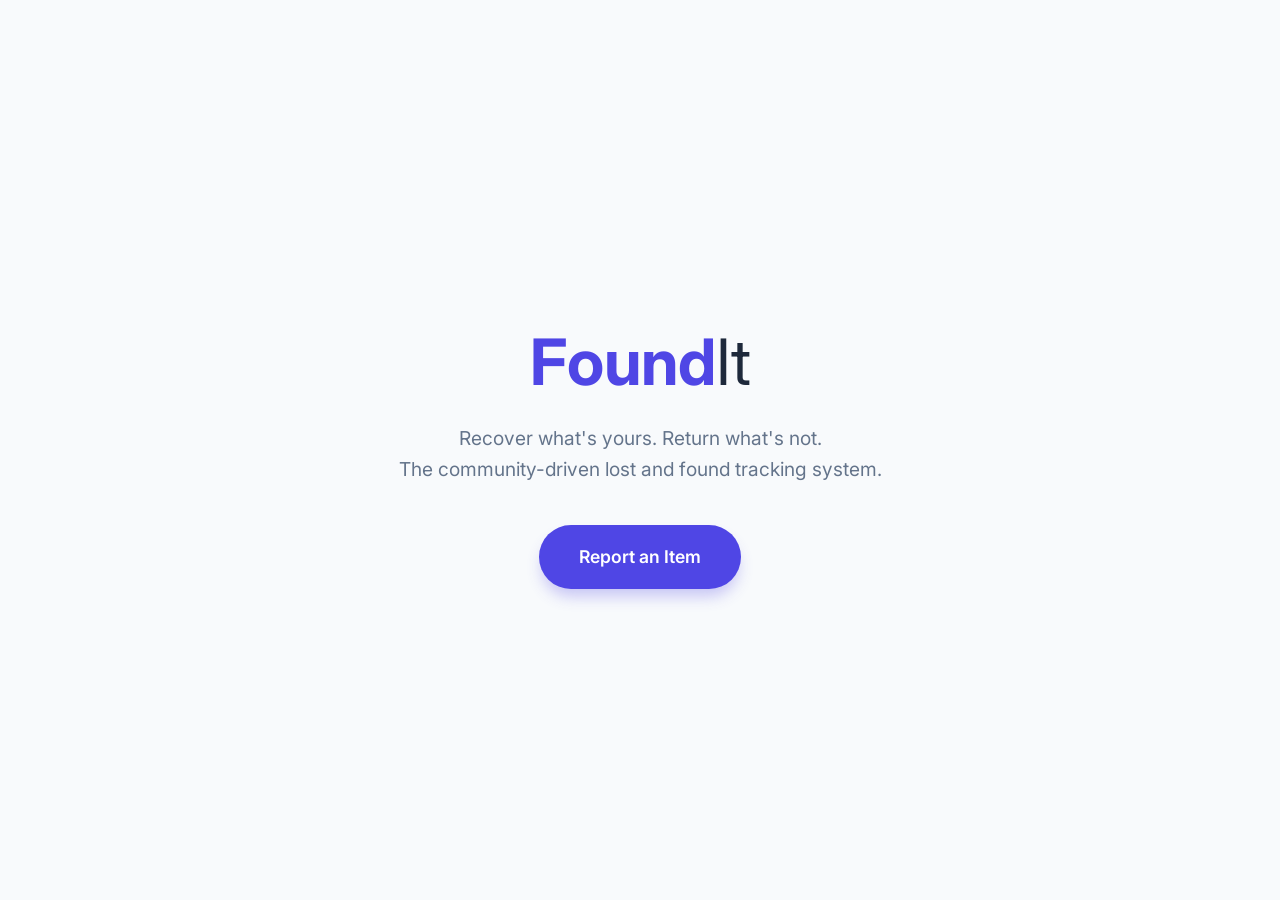
<file: landing.html>
<!DOCTYPE html>
<html lang="en">
<head>
    <meta charset="UTF-8">
    <meta name="viewport" content="width=device-width, initial-scale=1.0">
    <title>Welcome to FoundIt</title>
    <link rel="stylesheet" href="lost.css">
    <link href="https://fonts.googleapis.com/css2?family=Inter:wght@400;700&display=swap" rel="stylesheet">
    <style>
        /* Specific styles for the landing page to make it full-screen */
        body, html {
            height: 100%;
            display: flex;
            align-items: center;
            justify-content: center;
            overflow: hidden; /* Prevents scrolling on the splash page */
        }

        .landing-container {
            text-align: center;
            animation: fadeIn 1.2s ease-out;
        }

        .landing-logo {
            font-size: 4rem;
            font-weight: 700;
            color: var(--primary);
            margin-bottom: 10px;
        }

        .landing-motto {
            font-size: 1.2rem;
            color: #64748b;
            margin-bottom: 40px;
            max-width: 500px;
        }

        .cta-button {
            display: inline-block;
            background-color: var(--primary);
            color: white;
            padding: 18px 40px;
            font-size: 1.1rem;
            font-weight: 600;
            text-decoration: none;
            border-radius: 50px;
            box-shadow: 0 10px 15px -3px rgba(79, 70, 229, 0.3);
            transition: transform 0.2s, box-shadow 0.2s;
        }

        .cta-button:hover {
            transform: translateY(-3px);
            box-shadow: 0 20px 25px -5px rgba(79, 70, 229, 0.4);
            background-color: var(--primary-dark);
        }

        @keyframes fadeIn {
            from { opacity: 0; transform: translateY(20px); }
            to { opacity: 1; transform: translateY(0); }
        }
    </style>
</head>
<body>

    <div class="landing-container">
        <h1 class="landing-logo">Found<span>It</span></h1>
        <p class="landing-motto">
            Recover what's yours. Return what's not. <br> 
            The community-driven lost and found tracking system.
        </p>
        
        <a href="index.html" class="cta-button">Report an Item</a>
    </div>

</body>
</html>
</file>
<file: lost.css>
:root {
    --primary: #4f46e5;
    --primary-dark: #4338ca;
    --bg: #f8fafc;
    --text: #1e293b;
    --text-light: #64748b;
    --lost: #ef4444;
    --found: #10b981;
    --card-bg: #ffffff;
}

* {
    box-sizing: border-box;
    margin: 0;
    padding: 0;
}

body {
    font-family: 'Inter', sans-serif;
    background-color: var(--bg);
    color: var(--text);
    line-height: 1.6;
}

/* Landing Page Specific */
.landing-body {
    height: 100vh;
    display: flex;
    align-items: center;
    justify-content: center;
    overflow: hidden;
    background: radial-gradient(circle at top right, #e0e7ff, var(--bg));
}

.landing-container {
    text-align: center;
    animation: fadeIn 1s ease-out;
    padding: 20px;
}

.landing-logo {
    font-size: clamp(3rem, 10vw, 5rem);
    font-weight: 700;
    color: var(--primary);
    margin-bottom: 10px;
}

.landing-logo span {
    font-weight: 400;
    color: var(--text);
}

.landing-motto {
    font-size: 1.2rem;
    color: var(--text-light);
    margin-bottom: 40px;
}

.cta-button {
    display: inline-block;
    background-color: var(--primary);
    color: white;
    padding: 18px 45px;
    font-size: 1.1rem;
    font-weight: 600;
    text-decoration: none;
    border-radius: 50px;
    box-shadow: 0 10px 15px -3px rgba(79, 70, 229, 0.3);
    transition: all 0.3s ease;
}

.cta-button:hover {
    transform: translateY(-3px);
    box-shadow: 0 20px 25px -5px rgba(79, 70, 229, 0.4);
}

/* Main Dashboard Elements */
.container {
    max-width: 900px;
    margin: 0 auto;
    padding: 0 20px;
}

.navbar {
    background: var(--primary);
    color: white;
    padding: 1rem 0;
    position: sticky;
    top: 0;
    z-index: 100;
}

.navbar .container {
    display: flex;
    justify-content: space-between;
    align-items: center;
}

.navbar h1 span { font-weight: 400; opacity: 0.8; }

.nav-links a {
    color: white;
    text-decoration: none;
    margin-left: 20px;
    font-size: 0.9rem;
}

.hero {
    text-align: center;
    padding: 3rem 1rem;
    background: white;
    border-bottom: 1px solid #e2e8f0;
    margin-bottom: 2rem;
}

.card {
    background: var(--card-bg);
    padding: 2rem;
    border-radius: 12px;
    box-shadow: 0 4px 6px -1px rgba(0, 0, 0, 0.1);
    margin-bottom: 3rem;
}

.form-group { margin-bottom: 1.2rem; }
.form-row { display: flex; gap: 1rem; }

label {
    display: block;
    font-weight: 600;
    margin-bottom: 0.5rem;
}

input, select {
    width: 100%;
    padding: 0.8rem;
    border: 1px solid #cbd5e1;
    border-radius: 8px;
}

.btn-primary {
    background: var(--primary);
    color: white;
    border: none;
    padding: 1rem;
    border-radius: 8px;
    font-weight: 600;
    cursor: pointer;
    width: 100%;
}

.grid {
    display: grid;
    grid-template-columns: repeat(auto-fill, minmax(280px, 1fr));
    gap: 1.5rem;
    padding-bottom: 50px;
}

.item-card {
    background: white;
    padding: 1.5rem;
    border-radius: 12px;
    border-top: 5px solid #cbd5e1;
    box-shadow: 0 2px 4px rgba(0,0,0,0.05);
}

.item-card.lost { border-top-color: var(--lost); }
.item-card.found { border-top-color: var(--found); }

.badge {
    font-size: 0.7rem;
    text-transform: uppercase;
    font-weight: 800;
    padding: 4px 10px;
    border-radius: 20px;
}

.item-card.lost .badge { color: var(--lost); background: #fef2f2; }
.item-card.found .badge { color: var(--found); background: #f0fdf4; }

@keyframes fadeIn {
    from { opacity: 0; transform: translateY(20px); }
    to { opacity: 1; transform: translateY(0); }
}

@media (max-width: 600px) {
    .form-row { flex-direction: column; }
}
</file>
